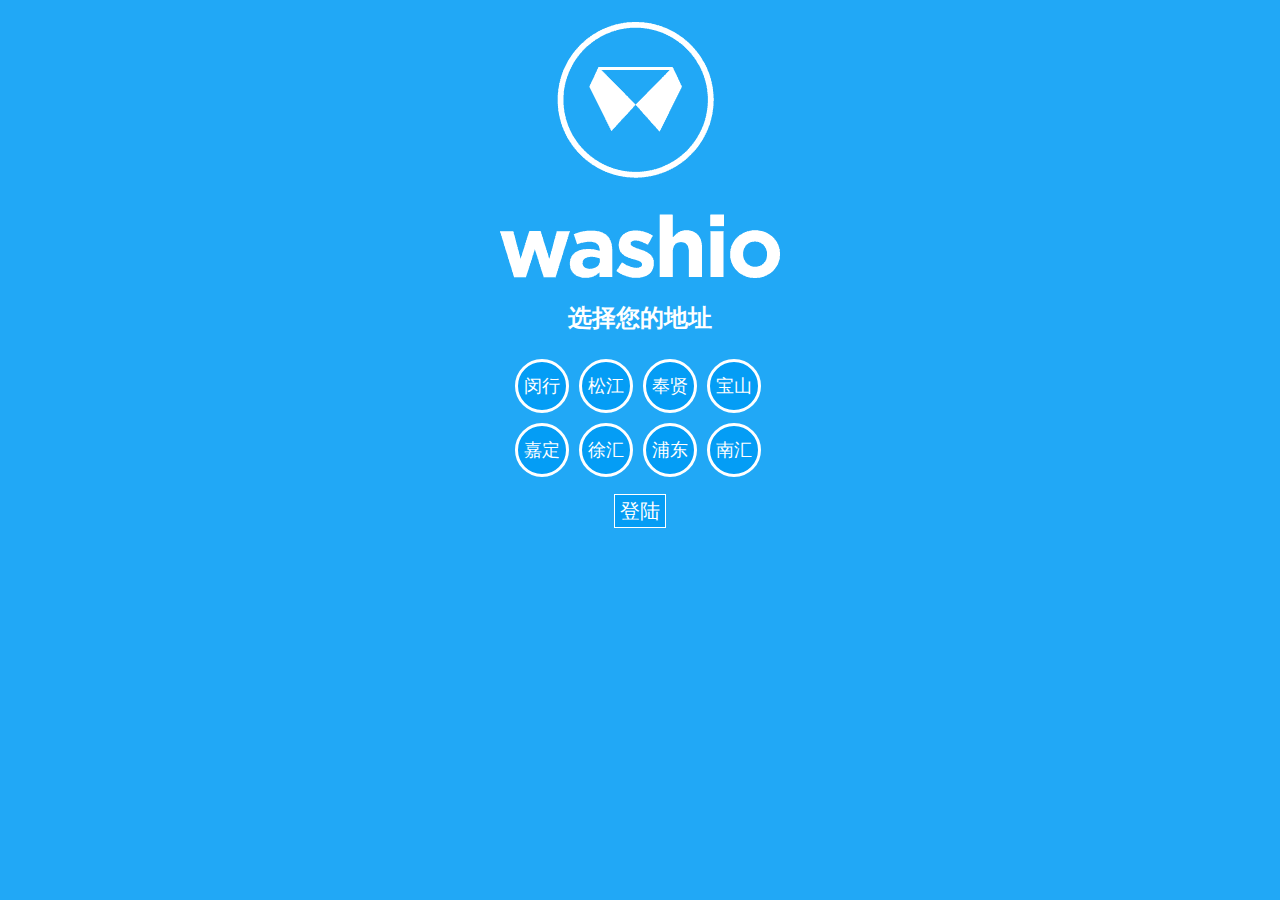
<file: demo/index.html>
<!DOCTYPE html>
<html>
<head>
	<meta charset='utf-8'/>
	<title>洗衣中心</title>
    <meta name="viewport" content="width=device-width, initial-scale=1, maximum-scale=1, user-scalable=no">
	<script type="text/javascript" src="js/jquery-2.1.3.min.js"></script>
	<script type="text/javascript" src="js/cookie.js"></script>
	<link rel="stylesheet" type="text/css" href="css/index.css">
	<script type="text/javascript">
		function minhang () {
			$('#p1').fadeToggle(200);
			setTimeout("$('#p2').fadeToggle(200)", 200);
		}
		function fanhui1 () {
			$('#p2').fadeToggle(200);
			setTimeout("$('#p1').fadeToggle(200)", 200);
		}
		function fanhui2 () {
			$('#p3').fadeToggle(200);
			setTimeout("$('#p2').fadeToggle(200)", 200);
		}
		function jiaoda () {
			$('#p2').fadeToggle(200);
			setTimeout("$('#p3').fadeToggle(200)", 200);
		}
	</script>
</head>
<body>
	<img src="img/logo.png">
	<h2>选择您的地址</h2>
	<div class="A" id="p1">
		<div class="country">
			<div class="addr" onclick="minhang()">闵行</div>
			<div class="addr">松江</div>
			<div class="addr">奉贤</div>
			<div class="addr">宝山</div>
			<div class="addr">嘉定</div>
			<div class="addr">徐汇</div>
			<div class="addr">浦东</div>
			<div class="addr">南汇</div>
		</div>
		<br><br><br><br><br><br><br><br>
		<div class="login">
			<a href="">登陆</a>
		</div>
	</div>
	<div class="A" id="p2" style="display: none;">
		<div class="school">
			<div class="addr" onclick="jiaoda()">上海交通大学</div>
			<div class="addr">华东师范大学</div>
			<div class="addr">上海电机学院</div>
			<div class="addr">上海东海学院</div>
		</div>
		<br><br><br><br><br><br><br><br><br><br><br><br><br><br>
		<div class="login">
			<a onclick="fanhui1()">返回</a>
			<span>或</span>
			<a href="">登陆</a>
		</div>
	</div>
	<div class="A" id="p3" style="display: none;">
		<div class="country">
			<div class="addr">X11</div>
			<div class="addr">X12</div>
			<div class="addr">X13</div>
			<div class="addr">X14</div>
			<div class="addr">X15</div>
			<div class="addr">X16</div>
			<div class="addr">X17</div>
			<div class="addr">X18</div>
			<div class="addr">X19</div>
			<div class="addr">X20</div>
			<div class="addr">X21</div>
			<div class="addr">X22</div>
		</div>
		<br><br><br><br><br><br><br><br><br><br><br><br>
		<div class="login">
			<a onclick="fanhui2()">返回</a>
			<span>或</span>
			<a href="">登陆</a>
		</div>
	</div>
</body>
	<script type="text/javascript">
		$(document).ready(function(){
			$("a").mouseenter (
				function () {
					$(this).css({backgroundColor:"#FFFFFF","color":"#009bf5"});
				}
			);
			$("a").mouseleave (
				function () {
					$(this).css({backgroundColor:"#009bf5",color:"#FFFFFF"});
				}
			);
			$(".addr").mouseenter (
				function () {
					$(this).css({backgroundColor:"#FFFFFF","color":"#009bf5"});
				}
			);
			$(".addr").mouseleave (
				function () {
					$(this).css({backgroundColor:"#009bf5",color:"#FFFFFF"});
				}
			);
		});
	</script>
</html>
</file>
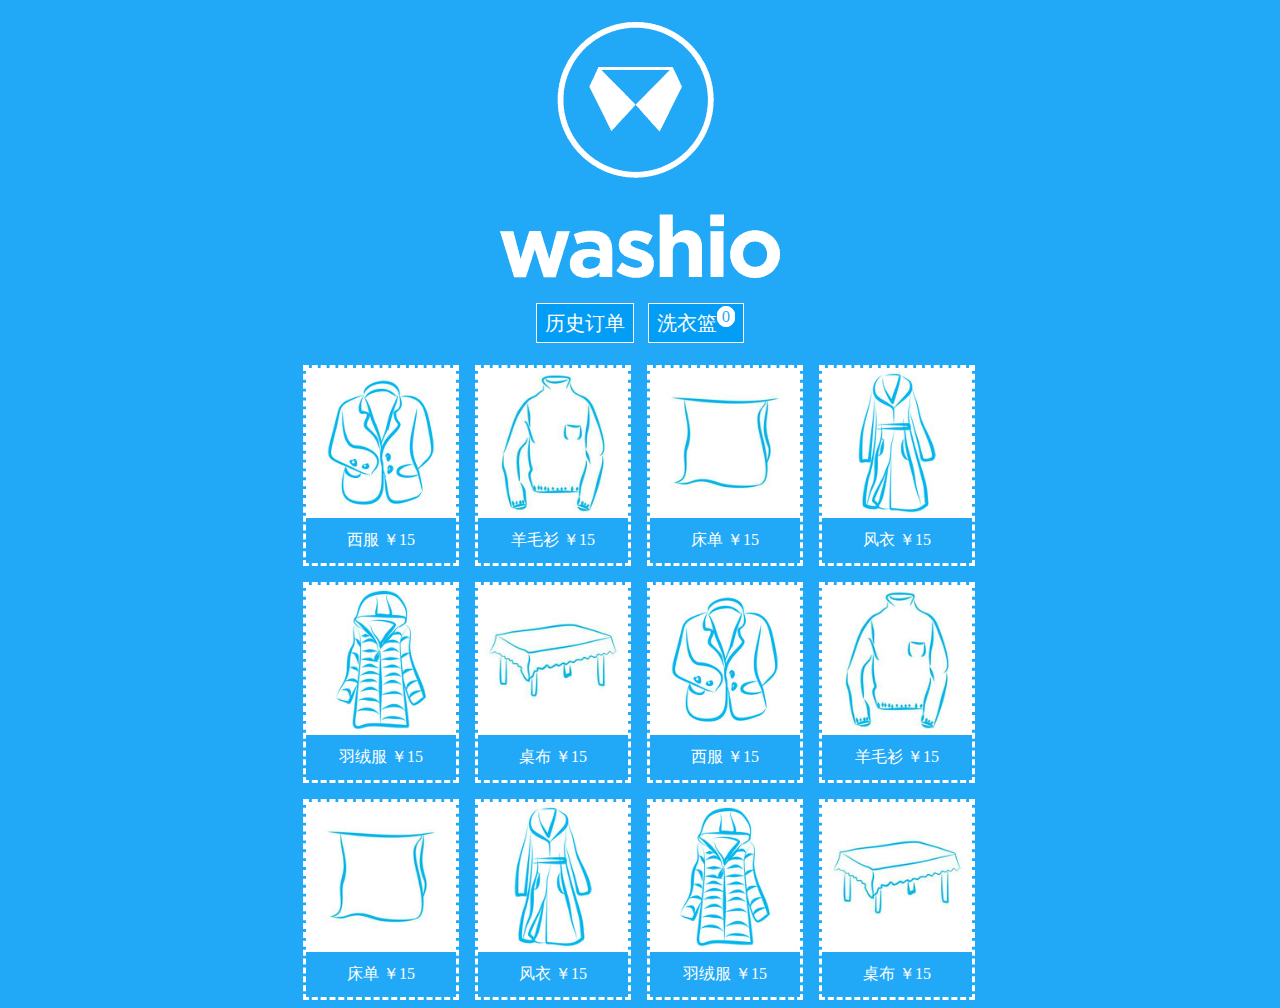
<file: demo/goods.html>
<!DOCTYPE html>
<html>
<head>
	<meta charset='utf-8'/>
	<title>洗衣中心</title>
    <meta name="viewport" content="width=device-width, initial-scale=1, maximum-scale=1, user-scalable=no">
	<script type="text/javascript" src="js/jquery-2.1.3.min.js"></script>
	<script type="text/javascript" src="js/cookie.js"></script>
	<link rel="stylesheet" type="text/css" href="css/goods.css">
	<script type="text/javascript">
	</script>
</head>
<body>
	<img src="img/logo.png">
	<div class="header">
		<a href="" id="lishi">历史订单</a>
		<a href="" id="lanzi">洗衣篮<sup id="shuliang">0</sup></a>
	</div>
	<div class="list" style="display:none">
		<div class="goods">
			<img src="img/西服.jpg">
			<p>西服 ￥15</p>
		</div>
		<div class="goods">
			<img src="img/羊毛衫.jpg">
			<p>羊毛衫 ￥15</p>
		</div>
		<div class="goods">
			<img src="img/床单.jpg">
			<p>床单 ￥15</p>
		</div>
		<div class="goods">
			<img src="img/风衣.jpg">
			<p>风衣 ￥15</p>
		</div>
		<div class="goods">
			<img src="img/羽绒服.jpg">
			<p>羽绒服 ￥15</p>
		</div>
		<div class="goods">
			<img src="img/桌布.jpg">
			<p>桌布 ￥15</p>
		</div>
		<div class="goods">
			<img src="img/西服.jpg">
			<p>西服 ￥15</p>
		</div>
		<div class="goods">
			<img src="img/羊毛衫.jpg">
			<p>羊毛衫 ￥15</p>
		</div>
		<div class="goods">
			<img src="img/床单.jpg">
			<p>床单 ￥15</p>
		</div>
		<div class="goods">
			<img src="img/风衣.jpg">
			<p>风衣 ￥15</p>
		</div>
		<div class="goods">
			<img src="img/羽绒服.jpg">
			<p>羽绒服 ￥15</p>
		</div>
		<div class="goods">
			<img src="img/桌布.jpg">
			<p>桌布 ￥15</p>
		</div>
	</div>
</body>
	<script type="text/javascript">
		$(document).ready(function(){
			$(".list").fadeIn();
			$("a").mouseenter (
				function () {
					$(this).css({backgroundColor:"#FFFFFF","color":"#009bf5"});
				}
			);
			$("a").mouseleave (
				function () {
					$(this).css({backgroundColor:"#009bf5",color:"#FFFFFF"});
				}
			);
			$(".goods").click (
				function () {
					var copy = $(this).find("img").clone();
					copy.css({position:'absolute', left:$(this).offset().left,top:$(this).offset().top, width: '150px', height: '150px'})
					$("body").append(copy);
					copy.animate({left:$('#lanzi').offset().left+35, top:$('#lanzi').offset().top+10, height:'10', width:'10', opacity:'0.3'}, 1000, function() { copy.remove(); if(!$('#lanzi').is(":animated")){$('#lanzi').animate({top:"-=8"},150).animate({top:"+=8"},120).animate({top:"-=6"},100).animate({top:"+=6"},80).animate({top:"-=3"},60).animate({top:"+=3"},30);} $('#shuliang').text((parseInt($('#shuliang').text())+1).toString());
					});
					$.cookie('shuliang', parseInt($('#shuliang').text()).toString(), { expires: 7 });
				}
			);
		});
	</script>
</html>
</file>
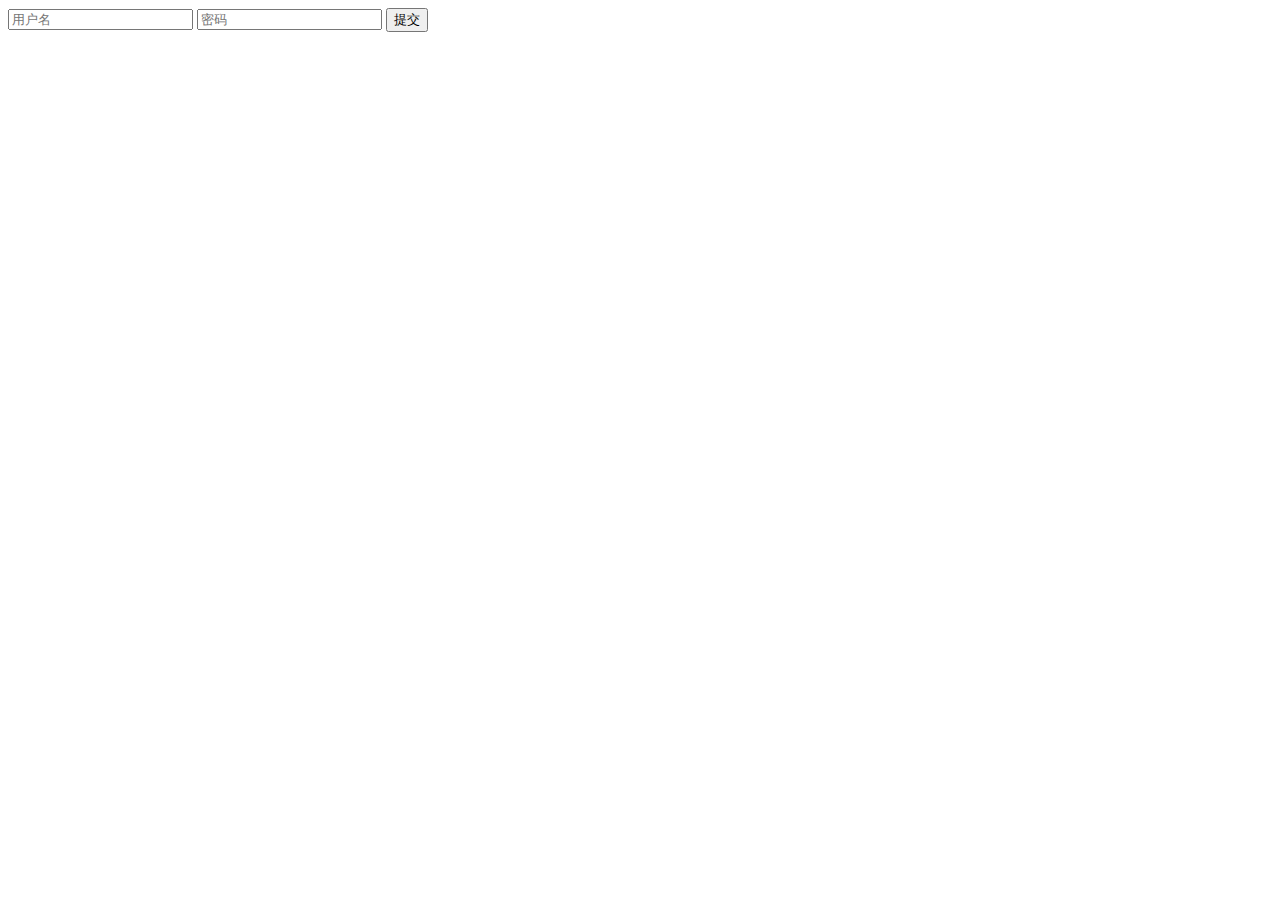
<file: templates/back_login.html>
<!DOCTYPE html>
<html>
<head>
	<meta charset='utf-8'/>
	<title>触手可洗 - 后台登录</title>
</head>
<body>
	<form action="{{ url_for('backLogin') }}" method="post" name="login">
		<input name="usernm" type="text" placeholder="用户名">
		<input name="passwd" type="password" placeholder="密码">
		<input type="submit" value="提交">
	</form>
</body>
<script type="text/javascript">
</script>
</html>
</file>
<file: demo/css/index.css>
body {
	background: rgba(0, 155, 245, 0.87);
	text-align: center;
	color: white;
	padding: 14px 0;
}
#p1 {
	margin: 0 auto;
	width: 260px;
	padding: 0;
}
#p2 {
	margin: 0 auto;
	width: 200px;
}
#p3 {
	margin: 0 auto;
	width: 260px;
}
.country {
	width: 260px;
	padding: 0;
	margin: 0;
	background: black;
}
.country > .addr {
	cursor: pointer;
	width: 48px;
	height: 36px;
	border-radius: 48px;
	padding: 12px 0 0 0;
	border: 3px solid white;
	font-size: 18px;
	margin: 5px;
	float: left;
}
.school {
	width: 200px;
	margin: 0 auto;
}
.school > .addr {
	cursor: pointer;
	width: 200px;
	height: 33px;
	border-radius: 10px;
	padding: 8px 0 0 0;
	border: 3px solid white;
	font-size: 18px;
	margin: 5px 0;
	float: left;
}
.addr {
	background: rgba(0, 155, 245, 0.87);
	-webkit-transition:background 0.5s;
	-moz-transition:background 0.5s;
	-o-transition:background 0.5s;
	transition:background 0.5s
}
.addr :hover {
	background: white;
	-webkit-transition:background 0.5s;
	-moz-transition:background 0.5s;
	-o-transition:background 0.5s;
	transition:background 0.5s
}
.login a {
	cursor: pointer;
	text-decoration: none;
	font-size: 20px;
	color: white;
	padding: 5px;
	border: 1px solid white;
	background: rgba(0, 155, 245, 0.87);
	-webkit-transition:background 1s;
	-moz-transition:background 1s;
	-o-transition:background 1s;
	transition:background 1s
}
.header a :hover {
	background: white;
	-webkit-transition:background 1s;
	-moz-transition:background 1s;
	-o-transition:background 1s;
	transition:background 1s
}
</file>
<file: demo/css/goods.css>
body {
	background: rgba(0, 155, 245, 0.87);
	text-align: center;
	color: white;
	padding: 14px 0;
}
.list {
	width: 690px;
	margin: 0 auto;
}
.goods {
	cursor: pointer;
	height: 195px;
	width: 150px;
	border: 3px dashed white;
	margin: 8px;
	float: left;
	position: relative;
}
.goods img {
	height: 150px;
	width: 150px;
}
.goods p {
	margin: 8px;
}
.header {
	height: 25px;
	padding: 25px;
}
.header sup {
	padding: 0 4px;
	border: 1px solid white;
	border-radius: 9px;
	background: white;
	color: rgba(0, 155, 245, 0.87);
}
.header a {
	cursor: pointer;
	text-decoration: none;
	font-size: 20px;
	color: white;
	margin: 5px;
	padding: 8px;
	border: 1px solid white;
	background: rgba(0, 155, 245, 0.87);
	position:relative;
	-webkit-transition:background 0.5s;
	-moz-transition:background 0.5s;
	-o-transition:background 0.5s;
	transition:background 0.5s
}
.header a :hover {
	background: white;
	-webkit-transition:background 0.5s;
	-moz-transition:background 0.5s;
	-o-transition:background 0.5s;
	transition:background 0.5s
}
</file>
